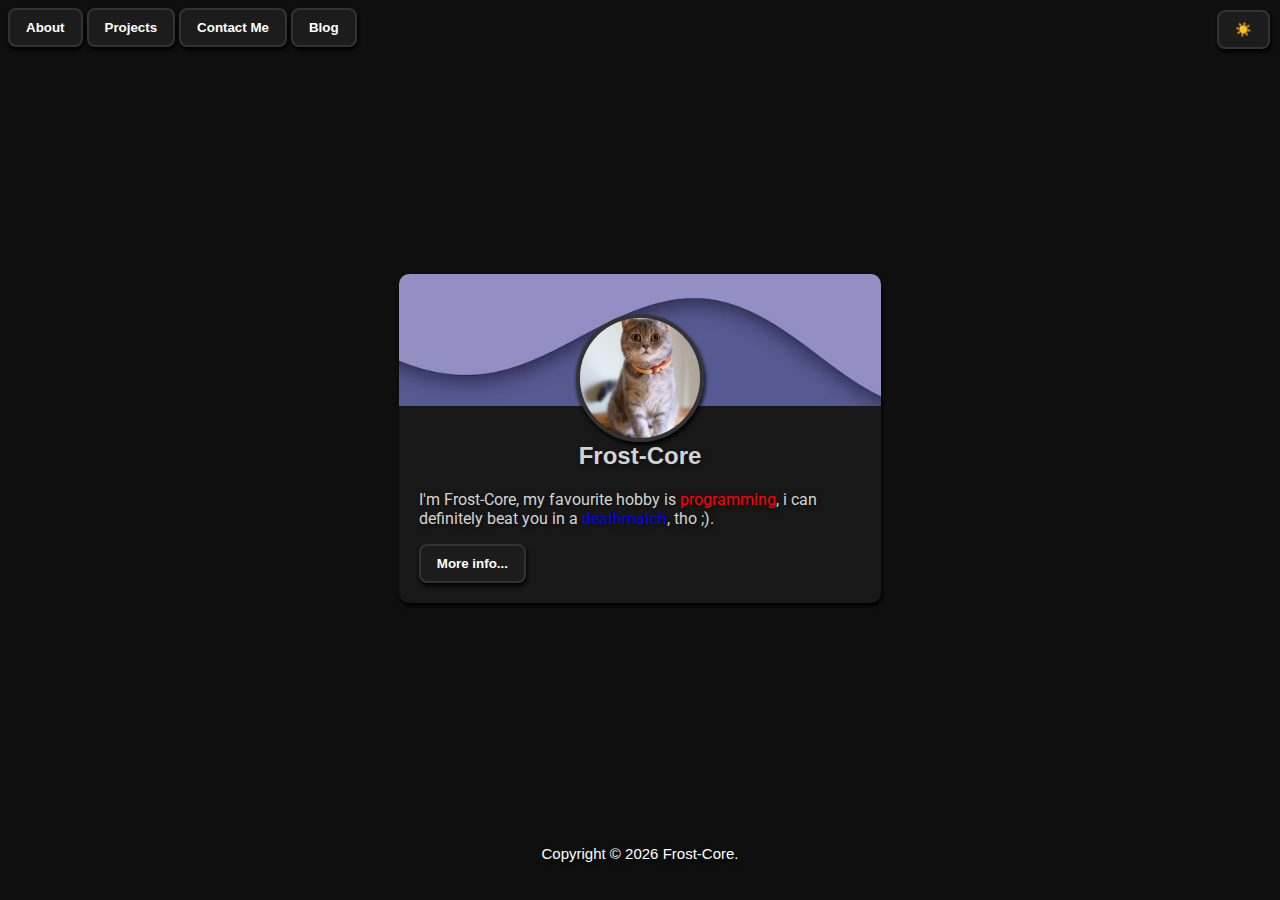
<file: index.html>
<!DOCTYPE html>
<html lang="en">
  <head>
    <meta charset="UTF-8">
    <meta name="viewport" content="width=device-width, initial-scale=1.0">
    <meta http-equiv="X-UA-Compatible" content="ie=edge">
    <title>Exercise 6</title>
    <script src="script.js" defer></script>
    <link rel="stylesheet" href="style.css">
    <link rel="preconnect" href="https://fonts.googleapis.com">
    <link rel="preconnect" href="https://fonts.gstatic.com" crossorigin>
    <link href="https://fonts.googleapis.com/css2?family=Roboto:ital,wght@0,100..900;1,100..900&display=swap" rel="stylesheet">
  </head>
  <body>
	<button data-page="about">About</button>
	<button data-page="projects">Projects</button>
        <button data-page="contact">Contact Me</button>
	<button onclick="window.location.href='blog.html';">Blog</button>
	<button id="theme-toggle"></button>
        <div id="about" class="page">
          <div class="container">  
            <div class="profile">
	        <div class="piccontainer">
                  <img src="cat.jpg" class="pic" alt="Why do I have tons of cat pics lol">
	        </div>
                <h2 class="name">Frost-Core</h2>
	        <p>I'm Frost-Core, my favourite hobby is <span class="prog">programming</span>, i can definitely beat you in a <span class="dm">deathmatch</span>, tho ;).</p>
		<button id="openMoreInfo">More info...</button>

		<div id="moreInfo" class="modal">
		  <div class="modal-content">
		    <span class="close">&times;</span>
		    <h2>Some more info about myself</h2>
		    <p>You can find me on Twitter, Github, and other platforms. for more info on that.. <a href="#contact"><strong>Click here!</strong></a></p>
		    <p>My favourite HTML tag is <code class="code-block">&lt;ul&gt;</code>!. It's pretty useful for lists.</p>
		  </div>
		</div>
	    </div>
          </div>
        </div>  
        <div id="projects" class="page" style="display:none;">
          <div class="containerproj">
            <div class="proj">
		<h1>Current Project</h1>
		<p>Learning HTML</p>
		<h2>Past Projects include:</h2>
		<p>LinuxDoom+ (mostly maintained), Doux kernel (on hold), my school project (I'm cooked)</p>
		<h1>How done I am with these projects:</h1>
		<div class="projbar">
    	            <span>HTML Learning</span>
                      <div class="progress-bar">
      		         <div class="fill" data-percent="43">
    		           <span class="percent-text">0%</span>
                         </div>
		      </div>
  		</div>
                <div class="projbar">
                    <span>LinuxDoom+</span>
                      <div class="progress-bar">
                         <div class="fill" data-percent="45">
			   <span class="percent-text">0%</span>
			 </div>
                      </div>
                </div>
            </div>
	  </div>        
        </div>
	<div id="contact" class="page" style="display:none;">
          <div class="containercnt">
            <div class="cont">
                <h1>Where to find me:</h1>
		<p><strong>Twitter:</strong> @FrostC__</p>
		<p><strong>Github:</strong> @FrostCoreAlt </p>
		<p>Or, instead of wasting your time talking with me, tell me your favourite cats:</p>
		<section>
		    <input type="text" id="itemInput" placeholder="Enter a cat">
	    	    <button onclick="addItemFromInput()">Add Cat</button>

    		    <ul id="cats">
                    </ul>
		</section>
            </div>
          </div>
        </div>
  	<p class="copyright">Copyright &copy; <script>document.write(new Date().getFullYear());</script> Frost-Core.</p>
  </body>
</html>
</file>
<file: style.css>
:root {
  --bg: #0f0f0f;
  --fg: #ffffff;
}

html.light {
  --bg: #f9f9f9;
  --fg: #000000;
}
body {
  background: var(--bg);
  color: var(--fg);
  font-family: Roboto, sans-serif;
  text-shadow: 2px 2px 4px rgba(0, 0, 0, 0.5);
}
* {
  transition: background-color 0.3s ease, box-shadow 0.3s ease;
}
.no-transition,
.no-transition * {
    transition: none !important;
}
.container {
    display: grid;
    place-items: center;
    height: 87vh;
}
.containerproj {
    display: grid;
    place-items: center;
    height: 87vh;
}
.containercnt {
    display: grid;
    place-items: center;
    height: 87vh;
}
#theme-toggle {
  position: absolute;
  top: 10px;
  right: 10px;
}
/* modal popups */
.modal {
    display: none; /* hidden by default */
    position: fixed;
    z-index: 1000; /* on top of everything */
    left: 0;
    top: 0;
    width: 100%;
    height: 100%;
    overflow: auto; /* scroll if content is too tall */
    background-color: rgba(0,0,0,0.5); /* semi-transparent background */
}

/* Modal box */
.modal-content {
    background-color: #1c1c1c;
    color: #fff;
    margin: 10% auto; /* centered vertically with some top spacing */
    padding: 20px;
    border-radius: 10px;
    width: 40%;
    box-shadow: 0 4px 10px rgba(0,0,0,0.5);
    transition: transform 0.3s ease, opacity 0.3s ease;
}
html.light .modal-content {
    background-color: #eee;
    color: #000;
}
/* Close button */
.close {
    float: right;
    font-size: 28px;
    cursor: pointer;
}

.close:hover {
    color: lightgray;
}
html.light .close:hover {
    color: darkgray;
}
/* buttons */
button {
    background-color: #1c1c1c;
    color: #ffffff;
    border: 2px solid #333;
    padding: 10px 16px;
    border-radius: 8px;
    cursor: pointer;
    font-weight: bold;
    box-shadow: 1px 3px 4px black;
    transition:
        background-color 0.2s ease,
        color 0.2s ease,
        transform 0.1s ease;
}

/* hover / click feel */
button:hover {
    transform: translateY(-1px);
}

button:active {
    transform: translateY(1px);
    box-shadow: 0 1px 2px black;
}

/* light theme button */
html.light button {
    background-color: #eaeaea;
    color: #000000;
    border-color: #ccc;
    box-shadow: 1px 3px 4px #aaa;
}

.profile {
    color: #d3d3d3;
    padding: 20px;
    border-radius: 10px;
    width: 35%;
    box-shadow: 1px 3px 4px black;

    background:
        linear-gradient(
            to bottom,
            transparent 0%,
            transparent 40%,
            #181818 40%,
            #181818 100%
        ),
        url("bg.png");

    background-size: cover;
    background-position: center top;
    background-repeat: no-repeat;
}

html.light .profile {
  color: #000000;  
  background:
     linear-gradient(
	 to bottom,
	 transparent 0%,
	 transparent 40%,
	 #f4f4f4 40%,
	 #f4f4f4 100%
	),
	url("bg.png");
  box-shadow: 1px 3px 4px #aaa;
  background-size: cover;
  background-position: center top;
  background-repeat: no-repeat;
}
.name {
  text-align: center;
  font-family: Helvetica, cursive, sans-serif; /* Horrible font choice but whatever */
}
.copyright {
  font-family: Helvetica, sans-serif; /* Horrible font choice but whatever */
  font-size: 15px;
}
footer, .copyright {
  text-align: center;
}
.prog {
  color: #ff0000;
}
.dm {
  color: #0000ff;
}
.piccontainer {
  width: 120px;
  aspect-ratio: 1 / 1;   
  border-radius: 50%;   /* makes it a circle */
  overflow: hidden;     /* clips the image */
  position: relative; 
  top: 20px; 
  margin: 0 auto;       /* center horizontally */
  box-shadow: 1px 3px 4px black;
  border: 4px solid #333;
}

html.light .piccontainer {
   border: 4px solid #ccc;
}

.pic {
  width: 100%;
  height: 100%;
  object-fit: cover;
  display: block;       
}
input {
  background-color: #1e1e1e;
  padding: 12px 20px; 
  margin: 8px 0; 
  display: inline-block;
  color: #eeeeee;
  border: 1px solid #0d0d0d;
  border-radius: 8px; 
  box-sizing: border-box;
  font-family: Roboto, sans-serif;
}
html.light input {
  background-color: #eee;
  color: #333;
  border: 1px solid #ccc;
}
.delete-btn {
  background-color: #1c1c1c;
  color: #ffffff;
  margin-left: 10px;
  border: 2px solid #333;
  padding: 3px 8px;
  border-radius: 8px;
}
ul {
  width: 30%;
  padding: 10px 16px;
  list-style-type: none;
  background-color: #1c1c1c; 
  border-radius: 10px;
}
html.light ul {
  background-color: #f1f1f1;
}
li {
  margin-bottom: 5px;
}
.skills {
  width: 50%;
  margin: 20px auto;
}

.skill {
  margin-bottom: 15px;
}

.progress-bar {
  background-color: #333;
  border-radius: 8px;
  overflow: hidden;
  height: 20px;
  text-align: center;
  font-family: Roboto, sans-serif;
}
html.light .progress-bar {
  background-color: #ccc;
}

.fill {
  width: 0; /* start at 0 */
  height: 100%;
  border-radius: 8px;
  background-color: #4caf50;
  transition: width 1s ease; /* animate width */
}
.percent-text {
  pointer-events: none;
  user-select: none;
}
/* code */
.code-block {
  background-color: #111;
  border-radius: 10px;
  padding: 10px 14px;
  margin: 16px 0;
  overflow-x: auto;
  box-shadow: inset 0 0 0 1px #222;
}

.code-block code {
  font-family: "JetBrains Mono", "Fira Code", monospace;
  font-size: 0.95em;
  white-space: pre;
}
.code-block .hljs,
.code-block .hljs * {
    background: transparent !important; /* remove token backgrounds */
}
/* Dark mode: force light syntax text */
html:not(.light) .code-block .hljs {
  color: #d4d4d4;
}

html:not(.light) .hljs-keyword,
html:not(.light) .hljs-selector-tag,
html:not(.light) .hljs-literal {
  color: #c586c0;
}

html:not(.light) .hljs-string,
html:not(.light) .hljs-title,
html:not(.light) .hljs-section {
  color: #ce9178;
}

html:not(.light) .hljs-comment {
  color: #6a9955;
  font-style: italic;
}

html:not(.light) .hljs-number,
html:not(.light) .hljs-symbol {
  color: #b5cea8;
}

/* Light mode */
html.light .code-block {
  background-color: #f1f1f1;
  box-shadow: inset 0 0 0 1px #ddd;
}
/* Light mode */
html.light .code-block {
  background-color: #f1f1f1;
  box-shadow: inset 0 0 0 1px #ddd;
}

html.light .code-block code {
  color: #333;
}
/* inline code (single backticks) */
:not(pre) > code {
  background-color: #111;
  border-radius: 10px;
  padding: 10px 14px;
  margin: 16px 0;
  overflow-x: auto;
  box-shadow: inset 0 0 0 1px #222;
}

/* light mode inline code */
html.light :not(pre) > code {
  background-color: #f1f1f1;
}

/* styling */
.post-box {
  border: 1px solid #aaa;
  border-radius: 8px;
  padding: 16px;
  margin-bottom: 12px;
  background: #111;
}
html.light .post-box {
  border: 1px solid #ccc;
   background: #f1f1f1;
}
.post-box h2 {
  margin: 0 0 8px 0;
}

.post-date {
  font-size: 0.85em;
  color: #666;
}

.post-summary {
  margin: 8px 0;
}

.post-box button {
  padding: 6px 12px;
  cursor: pointer;
}
</file>
